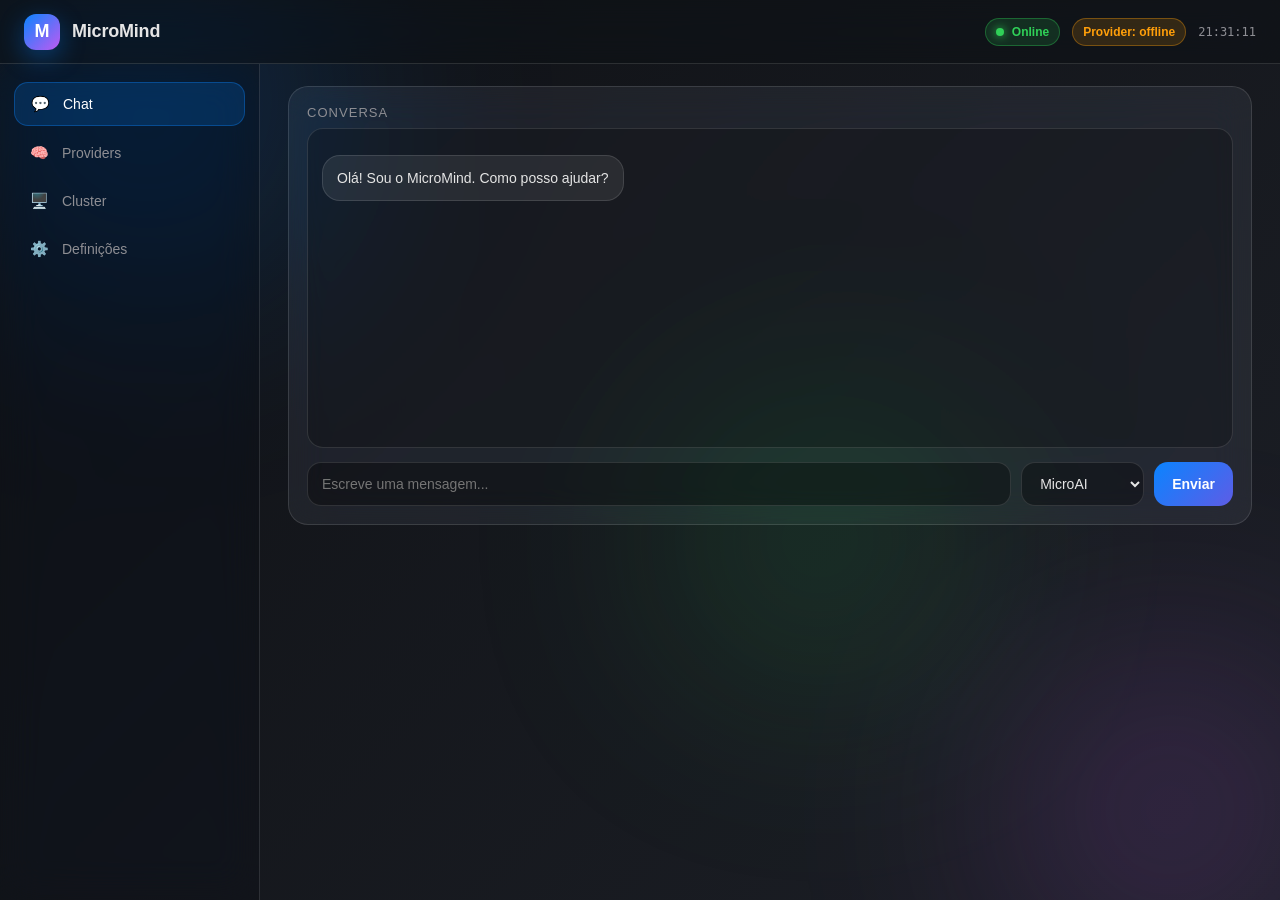
<file: frontend-example.html>
<!DOCTYPE html>
<html lang="pt">
<head>
    <meta charset="UTF-8">
    <meta name="viewport" content="width=device-width, initial-scale=1.0">
    <title>MicroMind | Painel Inteligente</title>
    <style>
        :root {
            --bg: #0f1115;
            --glass: rgba(255, 255, 255, 0.06);
            --glass-border: rgba(255, 255, 255, 0.12);
            --text: #e5e5e5;
            --muted: #8e8e93;
            --accent: #0a84ff;
            --accent-2: #30d158;
            --danger: #ff453a;
            --warning: #ff9f0a;
        }

        * {
            margin: 0;
            padding: 0;
            box-sizing: border-box;
        }

        body {
            font-family: -apple-system, BlinkMacSystemFont, "SF Pro Display", "Segoe UI", Roboto, sans-serif;
            background: linear-gradient(135deg, #0f1115 0%, #1c1f26 100%);
            color: var(--text);
            min-height: 100vh;
            overflow-x: hidden;
        }

        /* Fundo animado */
        .bg-orbs {
            position: fixed;
            inset: 0;
            z-index: -1;
            overflow: hidden;
            pointer-events: none;
        }

        .orb {
            position: absolute;
            border-radius: 50%;
            filter: blur(120px);
            opacity: 0.35;
            animation: float 14s infinite ease-in-out;
        }

        .orb:nth-child(1) {
            width: 520px;
            height: 520px;
            background: radial-gradient(circle, #0a84ff 0%, transparent 70%);
            top: -160px;
            left: -120px;
            animation-delay: 0s;
        }

        .orb:nth-child(2) {
            width: 420px;
            height: 420px;
            background: radial-gradient(circle, #bf5af2 0%, transparent 70%);
            bottom: -120px;
            right: -100px;
            animation-delay: -5s;
        }

        .orb:nth-child(3) {
            width: 360px;
            height: 360px;
            background: radial-gradient(circle, #30d158 0%, transparent 70%);
            top: 40%;
            left: 50%;
            animation-delay: -9s;
        }

        @keyframes float {
            0%, 100% { transform: translate(0, 0) scale(1); }
            33% { transform: translate(60px, -40px) scale(1.1); }
            66% { transform: translate(-40px, 50px) scale(0.92); }
        }

        /* Layout */
        .app {
            display: grid;
            grid-template-columns: 260px 1fr;
            grid-template-rows: 64px 1fr;
            min-height: 100vh;
        }

        /* Header */
        header {
            grid-column: 1 / -1;
            display: flex;
            align-items: center;
            justify-content: space-between;
            padding: 0 24px;
            background: rgba(15, 17, 21, 0.65);
            backdrop-filter: blur(20px) saturate(180%);
            -webkit-backdrop-filter: blur(20px) saturate(180%);
            border-bottom: 1px solid var(--glass-border);
            z-index: 10;
        }

        .logo {
            display: flex;
            align-items: center;
            gap: 12px;
            font-weight: 700;
            font-size: 18px;
            letter-spacing: -0.2px;
        }

        .logo-icon {
            width: 36px;
            height: 36px;
            border-radius: 12px;
            background: linear-gradient(135deg, #0a84ff, #bf5af2);
            display: grid;
            place-items: center;
            font-weight: 900;
            color: #fff;
            box-shadow: 0 8px 24px rgba(10, 132, 255, 0.35);
        }

        .header-actions {
            display: flex;
            gap: 12px;
            align-items: center;
        }

        /* Sidebar */
        aside {
            padding: 18px 14px;
            background: rgba(15, 17, 21, 0.45);
            backdrop-filter: blur(20px) saturate(180%);
            -webkit-backdrop-filter: blur(20px) saturate(180%);
            border-right: 1px solid var(--glass-border);
            display: flex;
            flex-direction: column;
            gap: 6px;
        }

        .nav-item {
            display: flex;
            align-items: center;
            gap: 12px;
            padding: 12px 14px;
            border-radius: 14px;
            color: var(--muted);
            cursor: pointer;
            transition: all 0.25s ease;
            font-size: 14px;
            font-weight: 500;
        }

        .nav-item:hover {
            background: rgba(255, 255, 255, 0.08);
            color: #fff;
        }

        .nav-item.active {
            background: rgba(10, 132, 255, 0.18);
            color: #fff;
            border: 1px solid rgba(10, 132, 255, 0.35);
        }

        .nav-icon {
            width: 22px;
            text-align: center;
            font-size: 15px;
        }

        /* Main */
        main {
            padding: 22px 28px;
            overflow-y: auto;
        }

        .section {
            display: none;
            animation: fadeIn 0.4s ease;
        }

        .section.active {
            display: block;
        }

        @keyframes fadeIn {
            from { opacity: 0; transform: translateY(10px); }
            to { opacity: 1; transform: translateY(0); }
        }

        .grid {
            display: grid;
            grid-template-columns: repeat(12, 1fr);
            gap: 18px;
        }

        /* Glass card */
        .card {
            background: var(--glass);
            backdrop-filter: blur(18px) saturate(160%);
            -webkit-backdrop-filter: blur(18px) saturate(160%);
            border: 1px solid var(--glass-border);
            border-radius: 20px;
            padding: 18px;
            transition: transform 0.25s ease, box-shadow 0.25s ease;
        }

        .card:hover {
            transform: translateY(-2px);
            box-shadow: 0 24px 60px rgba(0, 0, 0, 0.45);
        }

        .span-12 { grid-column: span 12; }
        .span-8 { grid-column: span 8; }
        .span-6 { grid-column: span 6; }
        .span-4 { grid-column: span 4; }
        .span-3 { grid-column: span 3; }

        .card-title {
            font-size: 13px;
            color: var(--muted);
            text-transform: uppercase;
            letter-spacing: 0.08em;
            margin-bottom: 8px;
        }

        .card-value {
            font-size: 28px;
            font-weight: 800;
            letter-spacing: -0.3px;
        }

        .badge {
            display: inline-flex;
            align-items: center;
            gap: 8px;
            padding: 6px 10px;
            border-radius: 999px;
            font-size: 12px;
            font-weight: 600;
        }

        .badge-success {
            background: rgba(48, 209, 88, 0.15);
            color: var(--accent-2);
            border: 1px solid rgba(48, 209, 88, 0.35);
        }

        .badge-warning {
            background: rgba(255, 159, 10, 0.15);
            color: var(--warning);
            border: 1px solid rgba(255, 159, 10, 0.35);
        }

        .badge-danger {
            background: rgba(255, 69, 58, 0.15);
            color: var(--danger);
            border: 1px solid rgba(255, 69, 58, 0.35);
        }

        .dot {
            width: 8px;
            height: 8px;
            border-radius: 50%;
            background: currentColor;
            box-shadow: 0 0 10px currentColor;
            animation: pulse 2s infinite;
        }

        @keyframes pulse {
            0%, 100% { opacity: 1; transform: scale(1); }
            50% { opacity: 0.5; transform: scale(0.85); }
        }

        /* Chat */
        .chat {
            background: rgba(0, 0, 0, 0.25);
            border-radius: 16px;
            padding: 14px;
            border: 1px solid var(--glass-border);
            min-height: 320px;
        }

        .message {
            display: flex;
            gap: 10px;
            margin: 12px 0;
            animation: fadeIn 0.3s ease;
        }

        .message.user { justify-content: flex-end; }

        .bubble {
            max-width: 75%;
            padding: 12px 14px;
            border-radius: 18px;
            font-size: 14px;
            line-height: 1.45;
            background: rgba(255, 255, 255, 0.08);
            border: 1px solid var(--glass-border);
        }

        .message.user .bubble {
            background: rgba(10, 132, 255, 0.25);
            border-color: rgba(10, 132, 255, 0.45);
        }

        .meta {
            font-size: 11px;
            color: var(--muted);
            margin-top: 4px;
        }

        .input-row {
            display: flex;
            gap: 10px;
            margin-top: 14px;
        }

        input, select, textarea {
            background: rgba(0, 0, 0, 0.35);
            border: 1px solid var(--glass-border);
            color: var(--text);
            padding: 12px 14px;
            border-radius: 14px;
            outline: none;
            font-size: 14px;
        }

        input:focus, select:focus, textarea:focus {
            border-color: rgba(10, 132, 255, 0.6);
            box-shadow: 0 0 0 3px rgba(10, 132, 255, 0.12);
        }

        button {
            background: linear-gradient(135deg, #0a84ff, #5e5ce6);
            color: #fff;
            border: none;
            padding: 12px 18px;
            border-radius: 14px;
            cursor: pointer;
            font-weight: 600;
            font-size: 14px;
            transition: transform 0.2s ease, box-shadow 0.2s ease;
        }

        button:hover {
            transform: translateY(-1px);
            box-shadow: 0 12px 30px rgba(10, 132, 255, 0.35);
        }

        button:active {
            transform: scale(0.97);
        }

        .mono {
            font-family: "SF Mono", Menlo, Monaco, Consolas, monospace;
            font-size: 12px;
            color: var(--muted);
        }

        /* Scrollbar */
        ::-webkit-scrollbar {
            width: 10px;
        }
        ::-webkit-scrollbar-track {
            background: transparent;
        }
        ::-webkit-scrollbar-thumb {
            background: rgba(255, 255, 255, 0.15);
            border-radius: 999px;
        }
    </style>
</head>
<body>
    <div class="bg-orbs">
        <div class="orb"></div>
        <div class="orb"></div>
        <div class="orb"></div>
    </div>

    <div class="app">
        <header>
            <div class="logo">
                <div class="logo-icon">M</div>
                <span>MicroMind</span>
            </div>
            <div class="header-actions">
                <span class="badge badge-success"><span class="dot"></span> Online</span>
                <span class="badge badge-warning" id="providerBadge">Provider: --</span>
                <span class="mono" id="clock"></span>
            </div>
        </header>

        <aside>
            <div class="nav-item active" onclick="showSection('chat')">
                <span class="nav-icon">💬</span> Chat
            </div>
            <div class="nav-item" onclick="showSection('providers')">
                <span class="nav-icon">🧠</span> Providers
            </div>
            <div class="nav-item" onclick="showSection('cluster')">
                <span class="nav-icon">🖥️</span> Cluster
            </div>
            <div class="nav-item" onclick="showSection('settings')">
                <span class="nav-icon">⚙️</span> Definições
            </div>
        </aside>

        <main>
            <!-- CHAT -->
            <section id="chat" class="section active">
                <div class="grid">
                    <div class="card span-12">
                        <div class="card-title">Conversa</div>
                        <div class="chat" id="chatBox">
                            <div class="message">
                                <div class="bubble">Olá! Sou o MicroMind. Como posso ajudar?</div>
                            </div>
                        </div>
                        <div class="input-row">
                            <input type="text" id="prompt" placeholder="Escreve uma mensagem..." style="flex:1">
                            <select id="provider">
                                <option value="microai">MicroAI</option>
                                <option value="localllm">Local LLM</option>
                                <option value="rulebased">Rule Based</option>
                            </select>
                            <button onclick="enviar()">Enviar</button>
                        </div>
                    </div>
                </div>
            </section>

            <!-- PROVIDERS -->
            <section id="providers" class="section">
                <div class="grid">
                    <div class="card span-4">
                        <div class="card-title">Provider ativo</div>
                        <div class="card-value" id="activeProvider">--</div>
                        <div class="meta" id="providerModel">modelo: --</div>
                    </div>
                    <div class="card span-8">
                        <div class="card-title">Disponíveis</div>
                        <div id="providersList" style="margin-top:10px"></div>
                    </div>
                </div>
            </section>

            <!-- CLUSTER -->
            <section id="cluster" class="section">
                <div class="grid">
                    <div class="card span-3">
                        <div class="card-title">Cisco C240</div>
                        <div class="card-value" style="font-size:20px">API + Frontend</div>
                        <span class="badge badge-success" style="margin-top:8px"><span class="dot"></span> Online</span>
                    </div>
                    <div class="card span-3">
                        <div class="card-title">HP DL360</div>
                        <div class="card-value" style="font-size:20px">Hermes + Storage</div>
                        <span class="badge badge-success" style="margin-top:8px"><span class="dot"></span> Online</span>
                    </div>
                    <div class="card span-3">
                        <div class="card-title">ASUS TUF A15</div>
                        <div class="card-value" style="font-size:20px">Ollama + GPU</div>
                        <span class="badge badge-warning" style="margin-top:8px"><span class="dot"></span> Verificando</span>
                    </div>
                    <div class="card span-3">
                        <div class="card-title">Mini PC</div>
                        <div class="card-value" style="font-size:20px">Proxy + Firewall</div>
                        <span class="badge badge-success" style="margin-top:8px"><span class="dot"></span> Online</span>
                    </div>
                </div>
            </section>

            <!-- SETTINGS -->
            <section id="settings" class="section">
                <div class="grid">
                    <div class="card span-8">
                        <div class="card-title">Conexão</div>
                        <div class="input-row">
                            <input type="text" id="apiUrl" value="http://localhost:8081" placeholder="URL da API" style="flex:1">
                            <button onclick="salvarConfig()">Guardar</button>
                        </div>
                        <div class="meta" style="margin-top:10px">URL do MicroMind API.</div>
                    </div>
                    <div class="card span-4">
                        <div class="card-title">Perfil</div>
                        <div class="card-value" id="profileValue">--</div>
                    </div>
                </div>
            </section>
        </main>
    </div>

    <script>
        const API_URL = localStorage.getItem('micromind_api') || 'http://localhost:8081';

        function showSection(id) {
            document.querySelectorAll('.section').forEach(s => s.classList.remove('active'));
            document.getElementById(id).classList.add('active');
            document.querySelectorAll('.nav-item').forEach(n => n.classList.remove('active'));
            document.querySelectorAll('.nav-item').forEach(n => {
                if (n.getAttribute('onclick').includes(id)) n.classList.add('active');
            });

            if (id === 'providers') carregarProviders();
            if (id === 'settings') document.getElementById('apiUrl').value = API_URL;
        }

        async function verificarStatus() {
            try {
                const resp = await fetch(API_URL + '/api/health');
                const dados = await resp.json();
                document.getElementById('providerBadge').textContent = 'Provider: ' + dados.ai_provider;
                document.getElementById('profileValue').textContent = dados.profile;
            } catch (e) {
                document.getElementById('providerBadge').textContent = 'Provider: offline';
            }
        }

        async function carregarProviders() {
            try {
                const resp = await fetch(API_URL + '/api/ai/providers');
                const dados = await resp.json();
                document.getElementById('activeProvider').textContent = dados.active;
                document.getElementById('providerModel').textContent = 'modelo: ' + (dados.config.model || '--');
                document.getElementById('providersList').innerHTML = dados.available.map(p =>
                    `<div class="badge" style="margin:4px 4px 0 0; background:rgba(255,255,255,0.08); color:#ccc; border:1px solid rgba(255,255,255,0.12)">${p.name} — ${p.desc}</div>`
                ).join('');
            } catch (e) {
                document.getElementById('activeProvider').textContent = 'offline';
            }
        }

        async function enviar() {
            const prompt = document.getElementById('prompt').value;
            const provider = document.getElementById('provider').value;
            const chatBox = document.getElementById('chatBox');
            if (!prompt) return;

            chatBox.innerHTML += `<div class="message user"><div class="bubble">${prompt}</div></div>`;
            document.getElementById('prompt').value = '';
            chatBox.scrollTop = chatBox.scrollHeight;

            try {
                await fetch(API_URL + '/api/ai/provider', {
                    method: 'POST',
                    headers: {'Content-Type': 'application/json'},
                    body: JSON.stringify({provider})
                });
                const resp = await fetch(API_URL + '/api/ai/generate', {
                    method: 'POST',
                    headers: {'Content-Type': 'application/json'},
                    body: JSON.stringify({prompt})
                });
                const dados = await resp.json();
                chatBox.innerHTML += `<div class="message"><div class="bubble">${dados.response}<div class="meta">${dados.provider} · ${dados.elapsed_seconds}s</div></div></div>`;
            } catch (e) {
                chatBox.innerHTML += `<div class="message"><div class="bubble" style="color:var(--danger)">Erro: ${e.message}</div></div>`;
            }
            chatBox.scrollTop = chatBox.scrollHeight;
        }

        function salvarConfig() {
            const url = document.getElementById('apiUrl').value;
            localStorage.setItem('micromind_api', url);
            alert('Guardado! A página vai recarregar.');
            location.reload();
        }

        setInterval(() => {
            const now = new Date();
            document.getElementById('clock').textContent = now.toLocaleTimeString('pt-PT');
        }, 1000);

        verificarStatus();
        setInterval(verificarStatus, 15000);
    </script>
</body>
</html>
</file>
